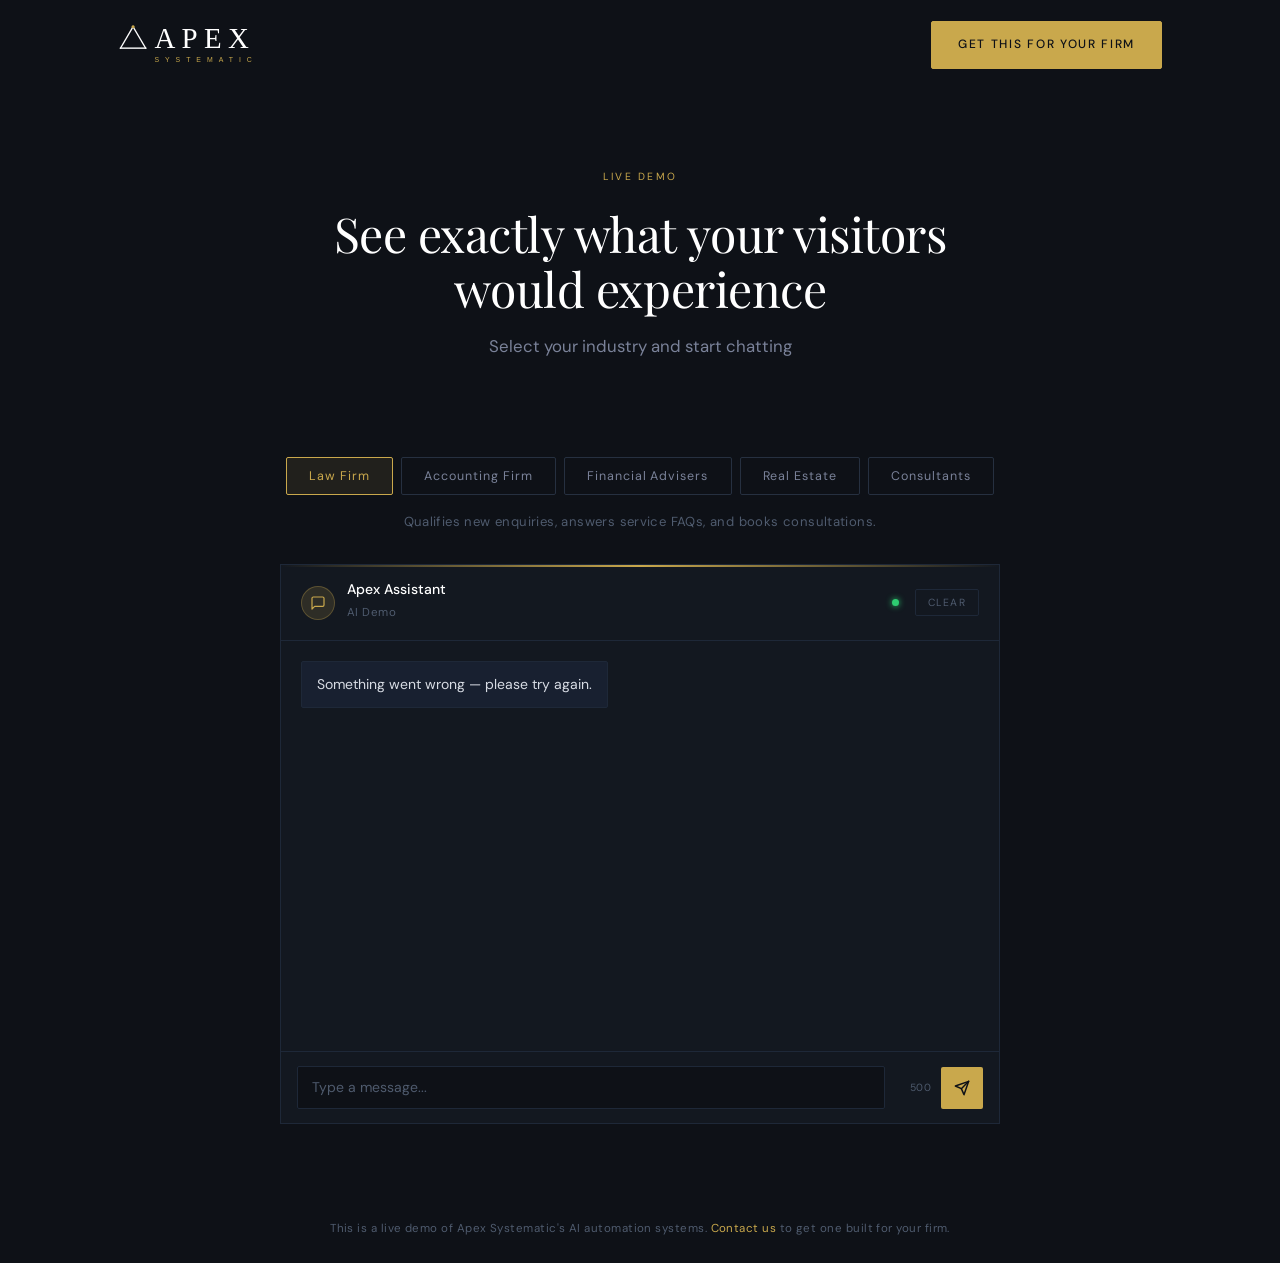
<file: index.html>
<!DOCTYPE html>
<html lang="en">
<head>
  <meta charset="UTF-8">
  <meta name="viewport" content="width=device-width, initial-scale=1.0">
  <meta name="description" content="See exactly what your clients would experience with an Apex Systematic AI chatbot. Live demo — select your industry and start chatting.">
  <meta name="robots" content="noindex, nofollow">
  <title>AI Chatbot Demo — Apex Systematic</title>
  <link rel="preconnect" href="https://fonts.googleapis.com">
  <link rel="preconnect" href="https://fonts.gstatic.com" crossorigin>
  <link href="https://fonts.googleapis.com/css2?family=Playfair+Display:ital,wght@0,400;0,700;1,400&family=DM+Sans:wght@300;400;500&display=swap" rel="stylesheet">
  <link rel="stylesheet" href="style.css">
</head>
<body>

  <!-- Header -->
  <header class="demo-header">
    <div class="demo-header-inner">
      <a href="https://www.apexsystematic.com/" class="demo-header-logo" aria-label="Apex Systematic">
        <svg xmlns="http://www.w3.org/2000/svg" viewBox="30 42 380 70" height="44" role="img">
          <title>Apex Systematic</title>
          <line x1="54" y1="48" x2="34" y2="82" stroke="#FFFFFF" stroke-width="2.2" stroke-linecap="square"/>
          <line x1="54" y1="48" x2="74" y2="82" stroke="#FFFFFF" stroke-width="2.2" stroke-linecap="square"/>
          <line x1="34" y1="82" x2="74" y2="82" stroke="#FFFFFF" stroke-width="2.2" stroke-linecap="square"/>
          <circle cx="54" cy="48" r="2.5" fill="#C9A84C"/>
          <text x="88" y="82" font-family="Georgia, serif" font-size="46" font-weight="400" letter-spacing="10" fill="#FFFFFF">APEX</text>
          <text x="88" y="104" font-family="Helvetica Neue, Arial, sans-serif" font-size="11" font-weight="300" letter-spacing="9.5" fill="#C9A84C">SYSTEMATIC</text>
        </svg>
      </a>
      <a href="https://www.apexsystematic.com/contact/" class="btn btn-primary">Get this for your firm</a>
    </div>
  </header>

  <main>

    <!-- Hero -->
    <section class="demo-hero">
      <span class="demo-hero-tag">Live Demo</span>
      <h1>See exactly what your visitors <br>would experience</h1>
      <p>Select your industry and start chatting</p>
    </section>

    <!-- Demo Section -->
    <section class="demo-section">

      <div class="industry-selector" role="group" aria-label="Select industry">
        <button class="industry-btn active" data-industry="law" aria-pressed="true">Law Firm</button>
        <button class="industry-btn" data-industry="accounting" aria-pressed="false">Accounting Firm</button>
        <button class="industry-btn" data-industry="financial" aria-pressed="false">Financial Advisers</button>
        <button class="industry-btn" data-industry="realestate" aria-pressed="false">Real Estate</button>
        <button class="industry-btn" data-industry="consulting" aria-pressed="false">Consultants</button>
      </div>

      <p class="industry-descriptor" id="industry-descriptor" aria-live="polite">Qualifies new enquiries, answers service FAQs, and books consultations.</p>

      <div class="chat-wrap" role="region" aria-label="AI chat demo">

        <div class="chat-header">
          <div class="chat-header-left">
            <div class="chat-avatar" aria-hidden="true">
              <svg viewBox="0 0 24 24" fill="none" stroke="currentColor" stroke-width="1.8" stroke-linecap="round" stroke-linejoin="round">
                <path d="M21 15a2 2 0 0 1-2 2H7l-4 4V5a2 2 0 0 1 2-2h14a2 2 0 0 1 2 2z"/>
              </svg>
            </div>
            <div class="chat-header-info">
              <strong>Apex Assistant</strong>
              <span>AI Demo</span>
            </div>
          </div>
          <div class="chat-online" aria-label="Online" title="Online"></div>
          <button class="chat-clear-btn" id="chat-clear-btn" aria-label="Clear conversation">Clear</button>
        </div>

        <div class="chat-messages" id="chat-messages" aria-live="polite" aria-label="Conversation"></div>

        <div class="chat-input-area">
          <textarea
            class="chat-input"
            id="chat-input"
            placeholder="Type a message..."
            rows="1"
            maxlength="500"
            aria-label="Your message"
          ></textarea>
          <span class="chat-char-count" id="chat-char-count" aria-live="polite">500</span>
          <button class="chat-send-btn" id="chat-send-btn" aria-label="Send message">
            <svg viewBox="0 0 24 24" fill="none" stroke="currentColor" stroke-width="2.2" stroke-linecap="round" stroke-linejoin="round">
              <line x1="22" y1="2" x2="11" y2="13"/>
              <polygon points="22 2 15 22 11 13 2 9 22 2"/>
            </svg>
          </button>
        </div>

      </div>

    </section>

  </main>

  <footer class="demo-footer">
    <p>
      This is a live demo of Apex Systematic's AI automation systems.
      <a href="https://www.apexsystematic.com/contact/">Contact us</a> to get one built for your firm.
    </p>
  </footer>

  <script>
    /* =========================================================
       APEX SYSTEMATIC - Chatbot Demo
       demos.apexsystematic.com/chatbot/
       ========================================================= */

    // Config
    var CHATBOT_API_URL = 'https://p5o8uoqixf.execute-api.us-east-1.amazonaws.com/demo/chatbot';
    var CONTACT_URL     = 'https://www.apexsystematic.com/contact/';
    var TIMEOUT_MS      = 15000;
    var MAX_CHARS       = 500;
    var SEND_DEBOUNCE   = 2000;

    // Industry descriptors
    var INDUSTRIES = {
      law:        'Qualifies new enquiries, answers service FAQs, and books consultations.',
      accounting: 'Handles client questions, captures leads, and schedules discovery calls.',
      financial:  'Qualifies prospective clients, explains services, and books initial meetings.',
      realestate: 'Answers property enquiries, qualifies buyers and sellers, and books viewings.',
      consulting: 'Captures project enquiries, qualifies fit, and books intro calls.'
    };

    // State
    var currentIndustry     = 'law';
    var conversationHistory = [];
    var isSending           = false;
    var lastSentAt          = 0;
    var isShutdown          = false;

    // DOM refs
    var messagesEl   = document.getElementById('chat-messages');
    var inputEl      = document.getElementById('chat-input');
    var sendBtn      = document.getElementById('chat-send-btn');
    var clearBtn     = document.getElementById('chat-clear-btn');
    var charCountEl  = document.getElementById('chat-char-count');
    var descriptorEl = document.getElementById('industry-descriptor');

    // Shutdown messages - exact copy from spec
    var MSG_HARD_LIMIT = 'It looks like something unusual is happening on our end. If you\u2019d like to see a full demonstration, we\u2019d love to show you personally \u2014 <a href="' + CONTACT_URL + '" style="color:var(--gold);text-decoration:underline;">Contact Us</a>';
    var MSG_SOFT_LIMIT = 'You\u2019ve reached the limit for our live demo \u2014 we hope it gave you a good feel for what\u2019s possible. To see the full experience, <a href="' + CONTACT_URL + '" style="color:var(--gold);text-decoration:underline;">book a call with us</a> and we\u2019ll walk you through everything.';
    var MSG_RATE_LIMIT = 'You\u2019re sending messages too quickly. Please wait a moment and try again.';
    var MSG_ERROR      = 'Something went wrong \u2014 please try again.';

    // Helpers
    function escapeHtml(str) {
      return str
        .replace(/&/g, '&amp;')
        .replace(/</g, '&lt;')
        .replace(/>/g, '&gt;')
        .replace(/"/g, '&quot;')
        .replace(/'/g, '&#39;');
    }

    function formatReply(text) {
      return escapeHtml(text)
        .replace(/\*\*(.*?)\*\*/g, '<strong>$1</strong>')
        .replace(/\n\n/g, '<br><br>')
        .replace(/\n/g, '<br>');
    }

    function updateCharCount() {
      var remaining = MAX_CHARS - inputEl.value.length;
      charCountEl.textContent = remaining;
      charCountEl.classList.toggle('warn', remaining < 80);
    }

    function setSendState(disabled) {
      if (isShutdown) return;
      isSending        = disabled;
      sendBtn.disabled = disabled;
    }

    function shutdownInput() {
      isShutdown          = true;
      inputEl.disabled    = true;
      sendBtn.disabled    = true;
      inputEl.placeholder = 'Demo ended.';
    }

    // Render a message bubble
    function addMessage(role, html, showBookingCta) {
      var msg    = document.createElement('div');
      msg.className = 'chat-msg ' + role;

      var bubble = document.createElement('div');
      bubble.className = 'chat-bubble';
      bubble.innerHTML = html;

      if (showBookingCta) {
        var cta = document.createElement('div');
        cta.innerHTML =
          '<a href="' + CONTACT_URL + '" class="chat-booking-cta" target="_blank" rel="noopener">'
          + '<svg viewBox="0 0 24 24" fill="none" stroke="currentColor" stroke-width="2.2" stroke-linecap="round" stroke-linejoin="round">'
          + '<rect x="3" y="4" width="18" height="18" rx="2" ry="2"/>'
          + '<line x1="16" y1="2" x2="16" y2="6"/>'
          + '<line x1="8" y1="2" x2="8" y2="6"/>'
          + '<line x1="3" y1="10" x2="21" y2="10"/>'
          + '</svg>Book a Call</a>';
        bubble.appendChild(cta);
      }

      msg.appendChild(bubble);
      messagesEl.appendChild(msg);
      messagesEl.scrollTop = messagesEl.scrollHeight;
    }

    // Typing indicator
    function showTyping() {
      removeTyping();
      var t = document.createElement('div');
      t.id = 'chat-typing';
      t.className = 'chat-typing';
      t.setAttribute('aria-label', 'Assistant is typing');
      t.innerHTML = '<span></span><span></span><span></span>';
      messagesEl.appendChild(t);
      messagesEl.scrollTop = messagesEl.scrollHeight;
    }

    function removeTyping() {
      var t = document.getElementById('chat-typing');
      if (t) t.remove();
    }

    // Shared API handler
    function callApi(payload, onSuccess, onError) {
      var controller = new AbortController();
      var timeoutId  = setTimeout(function() { controller.abort(); }, TIMEOUT_MS);

      fetch(CHATBOT_API_URL, {
        method:  'POST',
        headers: { 'Content-Type': 'application/json' },
        signal:  controller.signal,
        body:    JSON.stringify(payload)
      })
      .then(function(res) {
        clearTimeout(timeoutId);

        if (res.status === 429) {
          removeTyping();
          addMessage('bot', MSG_RATE_LIMIT);
          setSendState(false);
          return;
        }

        return res.json();
      })
      .then(function(data) {
        if (!data) return;
        removeTyping();

        if (data.shutdown === 'hard') { addMessage('bot', MSG_HARD_LIMIT); shutdownInput(); return; }
        if (data.shutdown === 'soft') { addMessage('bot', MSG_SOFT_LIMIT); shutdownInput(); return; }

        onSuccess(data);
      })
      .catch(function(err) {
        clearTimeout(timeoutId);
        removeTyping();
        onError(err);
      });
    }

    // Greeting — silent POST with message: ""
    // message: "" signals the backend to return the industry-specific greeting.
    // Fires on page load and on every industry switch or conversation clear.
    function fetchGreeting() {
      setSendState(true);
      showTyping();

      callApi(
        { industry: currentIndustry, message: '', conversation_history: [] },
        function(data) {
          var reply = data.reply || MSG_ERROR;
          var showCta = data.show_booking_cta === true;
          addMessage('bot', formatReply(reply), showCta);
          conversationHistory.push({ role: 'assistant', content: reply });
          setSendState(false);
        },
        function() {
          addMessage('bot', MSG_ERROR);
          setSendState(false);
        }
      );
    }

    // Send user message
    function sendMessage() {
      if (isShutdown) return;

      var message = inputEl.value.trim();
      if (!message) return;

      var now = Date.now();
      if (now - lastSentAt < SEND_DEBOUNCE) return;
      lastSentAt = now;

      if (isSending) return;

      inputEl.value = '';
      inputEl.style.height = 'auto';
      updateCharCount();
      setSendState(true);

      addMessage('user', escapeHtml(message));
      conversationHistory.push({ role: 'user', content: message });
      showTyping();

      callApi(
        { industry: currentIndustry, message: message, conversation_history: conversationHistory },
        function(data) {
          var reply = data.reply || MSG_ERROR;
          var showCta = data.show_booking_cta === true;
          addMessage('bot', formatReply(reply), showCta);
          conversationHistory.push({ role: 'assistant', content: reply });
          setSendState(false);
        },
        function() {
          addMessage('bot', MSG_ERROR);
          setSendState(false);
        }
      );
    }

    // Reset conversation and re-fetch greeting
    function resetConversation() {
      conversationHistory  = [];
      messagesEl.innerHTML = '';
      isShutdown           = false;
      isSending            = false;
      sendBtn.disabled     = false;
      inputEl.disabled     = false;
      inputEl.placeholder  = 'Type a message...';
      fetchGreeting();
    }

    // Switch industry
    function switchIndustry(industry) {
      if (industry === currentIndustry) return;
      currentIndustry = industry;

      document.querySelectorAll('.industry-btn').forEach(function(btn) {
        var active = btn.dataset.industry === industry;
        btn.classList.toggle('active', active);
        btn.setAttribute('aria-pressed', String(active));
      });

      descriptorEl.style.opacity = '0';
      setTimeout(function() {
        descriptorEl.textContent = INDUSTRIES[industry] || '';
        descriptorEl.style.opacity = '1';
      }, 180);

      resetConversation();
    }

    // Event listeners
    document.querySelectorAll('.industry-btn').forEach(function(btn) {
      btn.addEventListener('click', function() { switchIndustry(btn.dataset.industry); });
    });

    clearBtn.addEventListener('click', resetConversation);
    sendBtn.addEventListener('click', sendMessage);

    inputEl.addEventListener('keydown', function(e) {
      if (e.key === 'Enter' && !e.shiftKey) { e.preventDefault(); sendMessage(); }
    });

    inputEl.addEventListener('input', function() {
      updateCharCount();
      this.style.height = 'auto';
      this.style.height = Math.min(this.scrollHeight, 120) + 'px';
    });

    // Init
    updateCharCount();
    fetchGreeting();

  </script>
</body>
</html>
</file>
<file: style.css>
/* ═══════════════════════════════════════════
   APEX SYSTEMATIC — Chatbot Demo
   demos.apexsystematic.com/chatbot/
   ═══════════════════════════════════════════ */

/* ── Variables ── */
:root {
  --bg:            #0E1117;
  --surface:       #131820;
  --surface-2:     #182030;
  --border:        #1E2838;
  --border-light:  #263040;

  --text:          #D8DCE4;
  --text-muted:    #7A8299;
  --text-dim:      #4F5B6E;
  --white:         #FFFFFF;

  --gold:          #C9A84C;
  --gold-light:    #DDB95A;

  --font-display:  'Playfair Display', Georgia, serif;
  --font-body:     'DM Sans', 'Helvetica Neue', sans-serif;

  --radius:        2px;
  --ease:          0.2s ease;
}

/* ── Reset ── */
*, *::before, *::after {
  box-sizing: border-box;
  margin: 0;
  padding: 0;
}

html {
  font-size: 16px;
  scroll-behavior: smooth;
  overflow-x: hidden;
}

body {
  background: var(--bg);
  color: var(--text);
  font-family: var(--font-body);
  font-weight: 400;
  line-height: 1.6;
  -webkit-font-smoothing: antialiased;
  min-height: 100dvh;
  display: flex;
  flex-direction: column;
}

a { color: inherit; text-decoration: none; }
button { font-family: inherit; font-size: inherit; cursor: pointer; }
input, textarea { font-family: inherit; font-size: inherit; }

/* ── Buttons ── */
.btn {
  display: inline-flex;
  align-items: center;
  justify-content: center;
  font-size: 0.75rem;
  font-weight: 500;
  letter-spacing: 0.14em;
  text-transform: uppercase;
  padding: 13px 26px;
  border: 1px solid transparent;
  border-radius: var(--radius);
  cursor: pointer;
  transition: background var(--ease), color var(--ease), border-color var(--ease);
  white-space: nowrap;
}

.btn-primary {
  background: var(--gold);
  color: var(--bg);
  border-color: var(--gold);
}

.btn-primary:hover {
  background: var(--gold-light);
  border-color: var(--gold-light);
}

.btn-ghost {
  background: transparent;
  color: var(--white);
  border-color: var(--border-light);
}

.btn-ghost:hover {
  border-color: var(--text-muted);
}

/* ── Header ── */
.demo-header {
  position: sticky;
  top: 0;
  z-index: 100;
  background: var(--bg);
}

.demo-header-inner {
  max-width: 1100px;
  margin: 0 auto;
  padding: 0 28px;
  height: 90px;
  display: flex;
  align-items: center;
  justify-content: space-between;
  gap: 24px;
}

.demo-header-logo svg {
  display: block;
}

/* ── Main ── */
main {
  flex: 1;
  display: flex;
  flex-direction: column;
}

/* ── Hero ── */
.demo-hero {
  padding: 72px 28px 48px;
  text-align: center;
}

.demo-hero-tag {
  display: inline-block;
  font-size: 0.65rem;
  font-weight: 400;
  letter-spacing: 0.22em;
  text-transform: uppercase;
  color: var(--gold);
  margin-bottom: 20px;
}

.demo-hero h1 {
  font-family: var(--font-display);
  font-size: clamp(2rem, 4vw, 3rem);
  font-weight: 400;
  color: var(--white);
  line-height: 1.15;
  letter-spacing: -0.01em;
  margin-bottom: 16px;
  animation: fadeInUp 0.6s ease 0.1s both;
}

.demo-hero p {
  font-size: 1.05rem;
  color: var(--text-muted);
  max-width: 480px;
  margin: 0 auto;
  line-height: 1.75;
  animation: fadeInUp 0.6s ease 0.22s both;
}

@keyframes fadeInUp {
  from { opacity: 0; transform: translateY(18px); }
  to   { opacity: 1; transform: translateY(0); }
}

/* ── Demo Section ── */
.demo-section {
  flex: 1;
  padding: 48px 28px 72px;
  max-width: 1100px;
  width: 100%;
  margin: 0 auto;
}

/* ── Industry Selector ── */
.industry-selector {
  display: flex;
  flex-wrap: wrap;
  gap: 8px;
  justify-content: center;
  margin-bottom: 16px;
  animation: fadeInUp 0.6s ease 0.32s both;
}

.industry-btn {
  background: transparent;
  border: 1px solid var(--border-light);
  color: var(--text-muted);
  font-size: 0.78rem;
  font-weight: 400;
  letter-spacing: 0.08em;
  padding: 10px 22px;
  border-radius: var(--radius);
  transition: all var(--ease);
  -webkit-tap-highlight-color: transparent;
}

.industry-btn:hover {
  border-color: var(--text-muted);
  color: var(--white);
}

.industry-btn.active {
  background: rgba(201, 168, 76, 0.1);
  border-color: var(--gold);
  color: var(--gold);
}

.industry-descriptor {
  text-align: center;
  font-size: 0.82rem;
  color: var(--text-dim);
  letter-spacing: 0.03em;
  margin-bottom: 32px;
  min-height: 20px;
  transition: opacity 0.25s ease;
  animation: fadeInUp 0.6s ease 0.4s both;
}

/* ── Chat Window ── */
.chat-wrap {
  max-width: 720px;
  margin: 0 auto;
  border: 1px solid var(--border);
  display: flex;
  flex-direction: column;
  height: 560px;
  background: var(--surface);
  position: relative;
  animation: fadeInUp 0.6s ease 0.48s both;
}

/* Gold top line */
.chat-wrap::before {
  content: '';
  position: absolute;
  top: 0;
  left: 0;
  right: 0;
  height: 2px;
  background: linear-gradient(90deg, transparent, var(--gold), transparent);
}

/* ── Chat Header ── */
.chat-header {
  display: flex;
  align-items: center;
  justify-content: space-between;
  gap: 16px;
  padding: 16px 20px;
  border-bottom: 1px solid var(--border);
  flex-shrink: 0;
}

.chat-header-left {
  display: flex;
  align-items: center;
  gap: 12px;
}

.chat-avatar {
  width: 34px;
  height: 34px;
  background: rgba(201, 168, 76, 0.15);
  border: 1px solid rgba(201, 168, 76, 0.3);
  border-radius: 50%;
  display: flex;
  align-items: center;
  justify-content: center;
  flex-shrink: 0;
}

.chat-avatar svg {
  width: 16px;
  height: 16px;
  color: var(--gold);
}

.chat-header-info strong {
  display: block;
  font-size: 0.875rem;
  font-weight: 500;
  color: var(--white);
  line-height: 1.2;
}

.chat-header-info span {
  font-size: 0.72rem;
  color: var(--text-dim);
  letter-spacing: 0.04em;
}

.chat-online {
  width: 7px;
  height: 7px;
  border-radius: 50%;
  background: #2ECC71;
  box-shadow: 0 0 6px #2ECC71;
  animation: pulse 2s infinite;
  margin-left: auto;
  flex-shrink: 0;
}

@keyframes pulse {
  0%, 100% { opacity: 1; }
  50%       { opacity: 0.35; }
}

.chat-clear-btn {
  background: none;
  border: 1px solid var(--border);
  color: var(--text-dim);
  font-size: 0.65rem;
  font-weight: 400;
  letter-spacing: 0.12em;
  text-transform: uppercase;
  padding: 6px 12px;
  border-radius: var(--radius);
  transition: all var(--ease);
}

.chat-clear-btn:hover {
  border-color: var(--text-muted);
  color: var(--text-muted);
}

/* ── Messages ── */
.chat-messages {
  flex: 1;
  overflow-y: auto;
  padding: 20px;
  display: flex;
  flex-direction: column;
  gap: 14px;
  scroll-behavior: smooth;
}

.chat-messages::-webkit-scrollbar { width: 3px; }
.chat-messages::-webkit-scrollbar-track { background: transparent; }
.chat-messages::-webkit-scrollbar-thumb { background: var(--border-light); border-radius: 2px; }

.chat-msg {
  display: flex;
  gap: 10px;
  animation: msgIn 0.22s ease forwards;
  opacity: 0;
}

@keyframes msgIn {
  from { opacity: 0; transform: translateY(8px); }
  to   { opacity: 1; transform: translateY(0); }
}

.chat-msg.user {
  flex-direction: row-reverse;
}

.chat-bubble {
  max-width: 82%;
  padding: 11px 15px;
  font-size: 0.875rem;
  line-height: 1.65;
  color: var(--text);
  border-radius: var(--radius);
}

.chat-msg.bot .chat-bubble {
  background: var(--surface-2);
  border: 1px solid var(--border);
}

.chat-msg.user .chat-bubble {
  background: #1B2540;
  border: 1px solid rgba(201, 168, 76, 0.15);
  color: var(--white);
}

/* Book a call CTA in chat */
.chat-booking-cta {
  display: inline-flex;
  align-items: center;
  gap: 8px;
  margin-top: 12px;
  padding: 10px 18px;
  background: var(--gold);
  color: var(--bg);
  font-size: 0.75rem;
  font-weight: 500;
  letter-spacing: 0.1em;
  text-transform: uppercase;
  border-radius: var(--radius);
  transition: background var(--ease);
  text-decoration: none;
}

.chat-booking-cta:hover {
  background: var(--gold-light);
}

.chat-booking-cta svg {
  width: 13px;
  height: 13px;
  flex-shrink: 0;
}

/* Typing indicator */
.chat-typing {
  display: flex;
  gap: 4px;
  padding: 13px 16px;
  background: var(--surface-2);
  border: 1px solid var(--border);
  border-radius: var(--radius);
  width: fit-content;
  animation: msgIn 0.22s ease forwards;
  opacity: 0;
}

.chat-typing span {
  width: 5px;
  height: 5px;
  border-radius: 50%;
  background: var(--text-dim);
  animation: bounce 1.2s infinite;
}

.chat-typing span:nth-child(2) { animation-delay: 0.2s; }
.chat-typing span:nth-child(3) { animation-delay: 0.4s; }

@keyframes bounce {
  0%, 60%, 100% { transform: translateY(0); opacity: 0.4; }
  30%            { transform: translateY(-5px); opacity: 1; }
}

/* ── Input Area ── */
.chat-input-area {
  padding: 14px 16px;
  border-top: 1px solid var(--border);
  display: flex;
  gap: 10px;
  align-items: flex-end;
  flex-shrink: 0;
  background: var(--surface);
}

.chat-input {
  flex: 1;
  background: var(--bg);
  border: 1px solid var(--border);
  color: var(--white);
  padding: 10px 14px;
  border-radius: var(--radius);
  resize: none;
  outline: none;
  font-size: 0.875rem;
  line-height: 1.5;
  min-height: 42px;
  max-height: 120px;
  overflow-y: auto;
  transition: border-color var(--ease);
}

.chat-input::placeholder { color: var(--text-dim); }
.chat-input:focus { border-color: rgba(201, 168, 76, 0.4); }

.chat-input:disabled {
  opacity: 0.45;
  cursor: not-allowed;
}

.chat-char-count {
  font-size: 0.65rem;
  color: var(--text-dim);
  letter-spacing: 0.04em;
  align-self: center;
  flex-shrink: 0;
  min-width: 36px;
  text-align: right;
  transition: color var(--ease);
}

.chat-char-count.warn { color: var(--gold); }

.chat-send-btn {
  width: 42px;
  height: 42px;
  background: var(--gold);
  border: none;
  border-radius: var(--radius);
  color: var(--bg);
  display: flex;
  align-items: center;
  justify-content: center;
  flex-shrink: 0;
  transition: background var(--ease), opacity var(--ease);
}

.chat-send-btn:hover:not(:disabled) { background: var(--gold-light); }
.chat-send-btn:disabled {
  opacity: 0.35;
  cursor: not-allowed;
}

.chat-send-btn svg {
  width: 16px;
  height: 16px;
}

/* ── Footer ── */
.demo-footer {
  padding: 24px 28px;
  text-align: center;
}

.demo-footer p {
  font-size: 0.72rem;
  color: var(--text-dim);
  letter-spacing: 0.04em;
}

.demo-footer a {
  color: var(--gold);
  transition: color var(--ease);
}

.demo-footer a:hover { color: var(--white); }

/* ── Responsive ── */
@media (max-width: 600px) {
  .demo-hero {
    padding: 48px 20px 36px;
  }

  .demo-section {
    padding: 36px 16px 56px;
  }

  .industry-btn {
    font-size: 0.72rem;
    padding: 9px 16px;
  }

  .chat-wrap {
    height: calc(100dvh - 340px);
    min-height: 400px;
  }

  .chat-bubble {
    max-width: 92%;
  }

  .demo-header-inner {
    padding: 0 16px;
    gap: 12px;
  }

  .demo-header-logo svg {
    height: 34px;
  }

  .demo-header .btn-primary {
    font-size: 0.65rem;
    padding: 10px 14px;
    letter-spacing: 0.08em;
    white-space: nowrap;
    flex-shrink: 0;
  }

  .demo-hero h1 br {
    display: none;
  }
}
</file>
